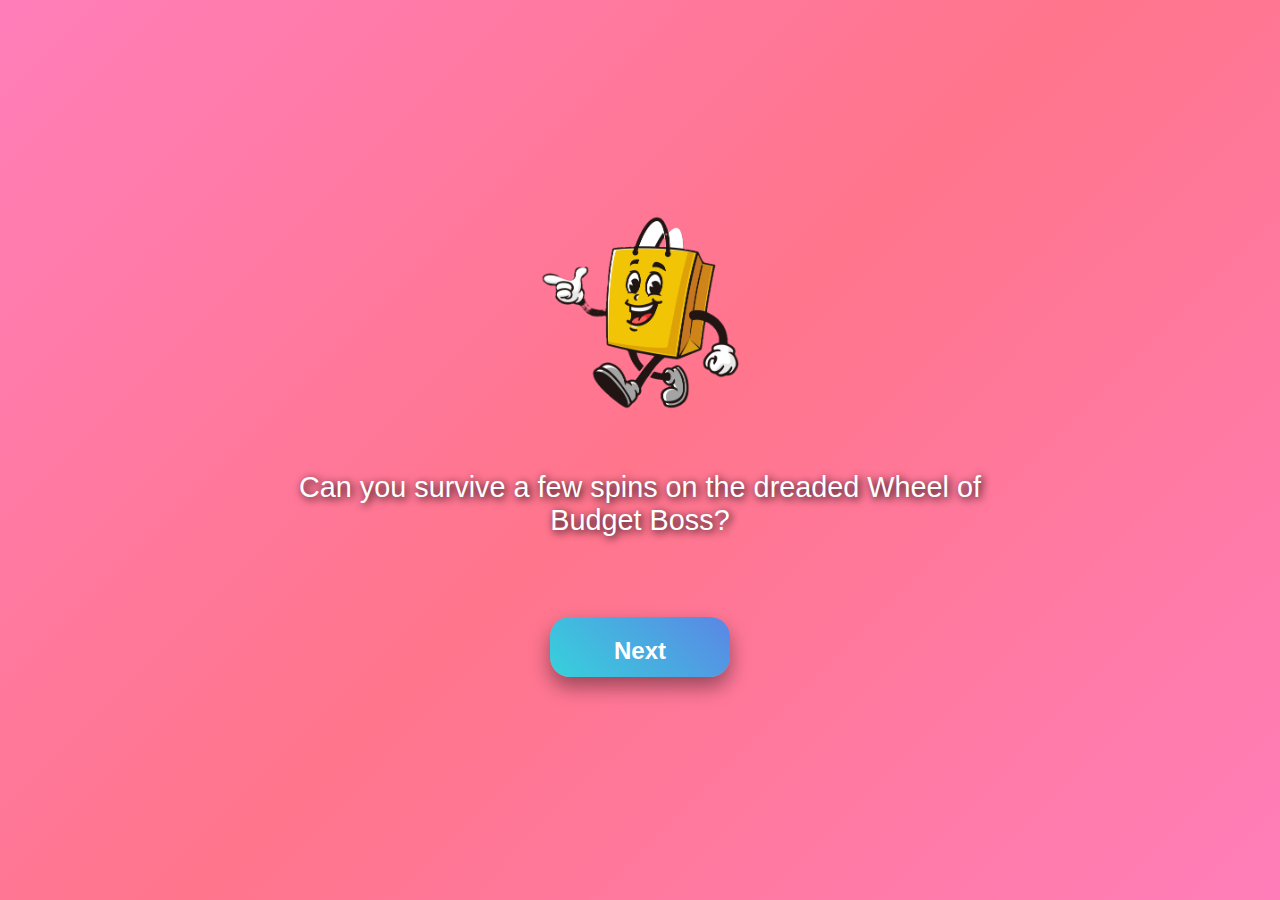
<file: index.html>
<!DOCTYPE html>
<html lang="en">
<head>
  <meta charset="UTF-8">
  <meta name="viewport" content="width=device-width, initial-scale=1.0">
  <title>Budget Boss - Start</title>
  <link rel="stylesheet" href="style.css">
</head>
<body class="start-screen">

  <div class="slides-container">
    <div class="slide" id="slide0">
      <img src="shopping_bag_man_pixian_ai.png" alt="Mannequin">
      <p>Can you survive a few spins on the dreaded Wheel of Budget Boss?</p>
    </div>

    <div class="slide" id="slide1">
      <img src="shopping_bag_man_pixian_ai.png" alt="Mannequin">
      <p>Your goal: Pick shirts and bottoms wisely to stay under budget. Expensive items are tempting, but can you afford them?</p>
    <p class="tip">💡 Tip: Always check the price tag! Knowing the cost helps you make smart choices.</p>

    </div>

    <div class="slide" id="slide2">
      <img src="shopping_bag_man_pixian_ai.png" alt="Mannequin">
      <p>Watch your total spent at the top of the screen. Go over budget and you can’t submit your outfit!</p>
    <p class="tip">💡 Did you know? Creating a budget means planning how to spend your money wisely.</p>

    </div>

    <div class="slide" id="slide3">
      <img src="shopping_bag_man_pixian_ai.png" alt="Mannequin">
      <p>Each outfit choice has a cost. Mix and match carefully! Are you ready to spin the wheel?</p>
    <p class="tip">💡 Smart shoppers compare prices and look for the best value, not just the cheapest or most expensive items.</p>

    </div>

<div class="slide" id="slide4">
  <img src="shopping_bag_man_pixian_ai.png" alt="Clothing Info" style="width:250px; margin-bottom:20px;">
  
  <p style="font-size:1.5rem; line-height:2rem; text-align:left; max-width:600px; margin:auto;">
    <strong>Clothing is essential for every household member!</strong><br><br>
    - Clothing tends to wear out quickly, especially children's items and work clothes.<br>
    - It's easy to get carried away while shopping online. Consider setting a monthly limit.<br>
    - You may splurge on a designer item, but most clothes can be found at affordable stores.<br><br>
    <strong>DID YOU KNOW?</strong> The average family in America spends <strong>$2,000 per year</strong> on clothing!<br>
    Items in this category typically cost <strong>$22–$110 per month</strong>, and most people budget between <strong>2%–5% of their monthly income</strong>.
  </p>
</div>

    <div class="slide-controls">
    <button id="prevBtn">← Previous</button>
    <button id="nextBtn">Next</button>
    </div> 

  </div>

  <script>
    let currentSlide = 0;
    const totalSlides = 5;

    function showSlide(index) {
      for (let i = 0; i < totalSlides; i++) {
        document.getElementById(`slide${i}`).style.display = 'none';
      }
      document.getElementById(`slide${index}`).style.display = 'flex';
    document.getElementById('prevBtn').style.display = index === 0 ? 'none' : 'inline-block';

    }

    document.getElementById('nextBtn').onclick = () => {
      currentSlide++;
      if (currentSlide < totalSlides) {
        showSlide(currentSlide);
      } else {
        window.location.href = 'wheel.html';
      }

    }

    document.getElementById('prevBtn').onclick = () => {
  if (currentSlide > 0) {
    currentSlide--;
    showSlide(currentSlide);
  }
}


    showSlide(currentSlide);
  </script>

</body>
</html>
</file>
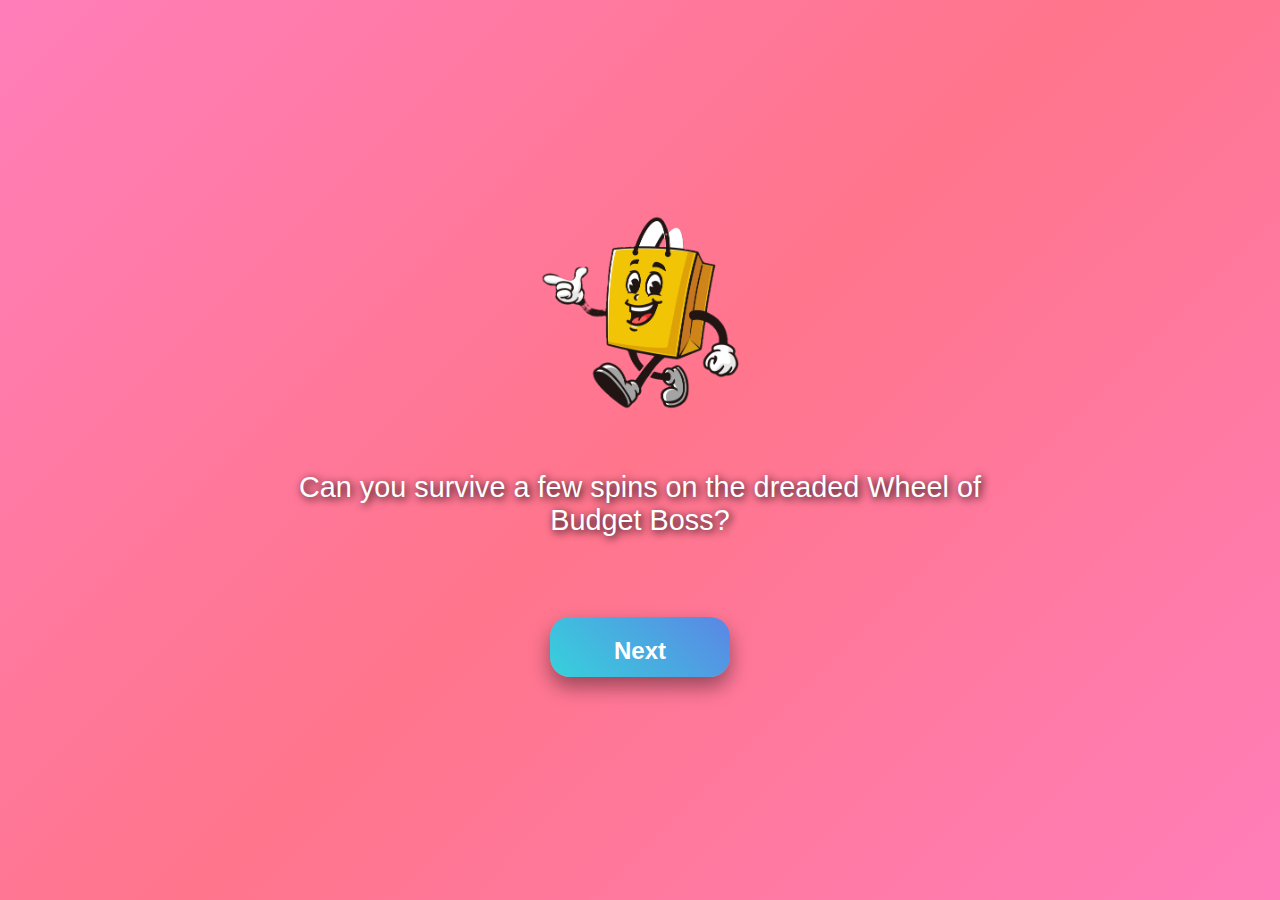
<file: game.html>
<!DOCTYPE html>
<html lang="en">
<head>
  <meta charset="UTF-8">
  <meta name="viewport" content="width=device-width, initial-scale=1.0">
  <title>Budget Boss - Choose Your Outfit</title>
  <link rel="stylesheet" href="style.css">
</head>
<body class="game-page">

  <div class="container">
    <h2>Build Your Outfit</h2>

    <div class=""control-container">
      <p>Budget: $<span id="budget"></span> | Total Spent: $<span id="totalSpent">0</span></p>

      <button id="submitBtn" onclick="submitOutfit()">Submit Outfit</button>
      <button onclick="resetOutfit()">Reset Outfit</button>
    </div>

    <div class="game-container">
      
      <!-- Mannequin Area -->
<div class="mannequin-container">
  <div id="mannequinLayer"></div>
</div>



      <!-- Clothing Rack Area -->
      <div id="clothingRack">
        <h3>Clothing Items (Click to add)</h3>
        <div id="itemsContainer"></div>
      </div>

    </div>

    <div class="controls-container">
  <button id="backWheelBtn" onclick="backToWheel()">Back to Wheel</button>

</div>


    <!-- Drawer -->
    <div id="drawer" class="locked">🔒 Locked Code</div>
  </div>

  <!-- Game logic -->
  <script src="game.js"></script>
</body>
</html>
</file>
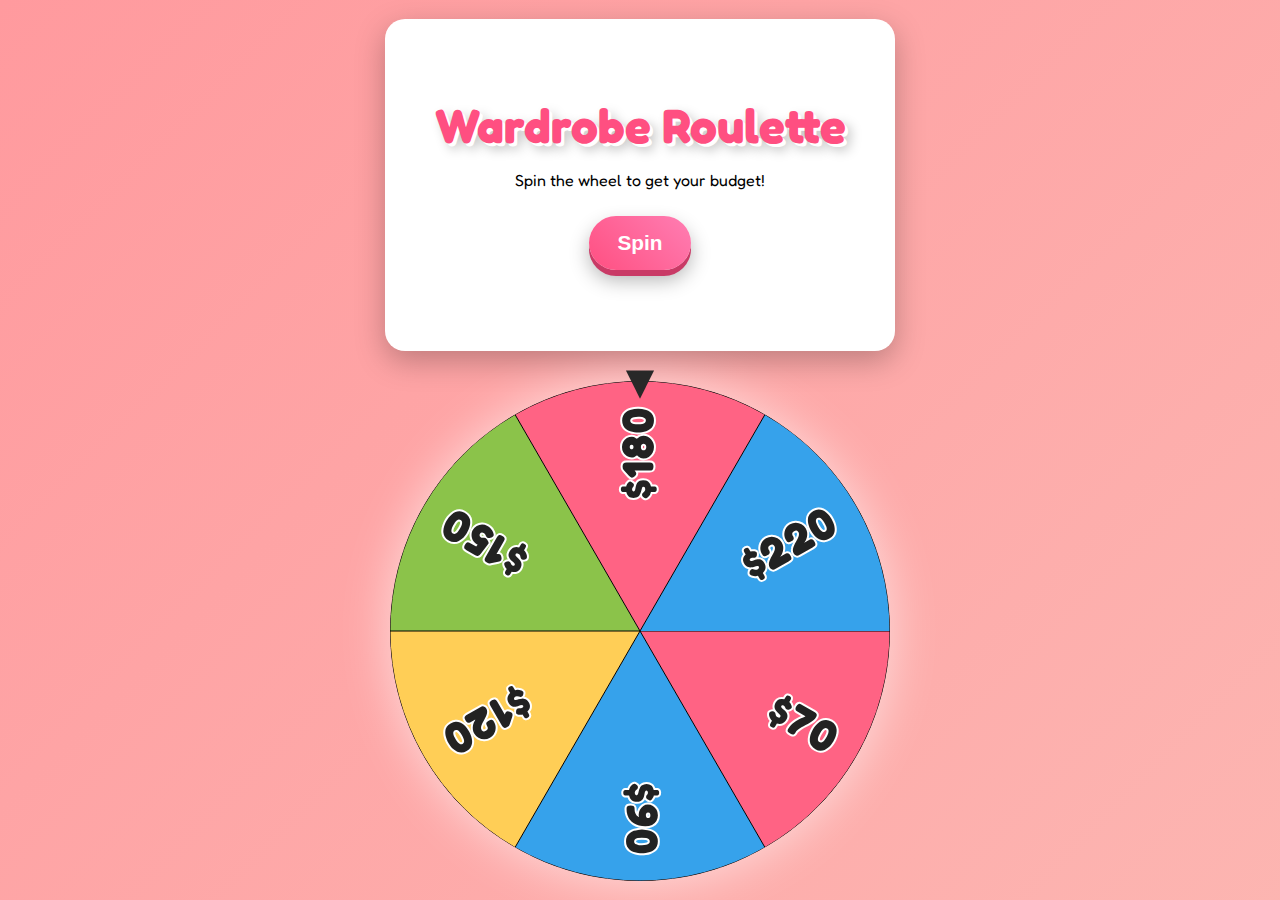
<file: wheel.html>
<!DOCTYPE html>
<html lang="en">
<head>
  <meta charset="UTF-8">
  <meta name="viewport" content="width=device-width, initial-scale=1.0">
  <title>Wardrobe Roulette</title>
  <link rel="stylesheet" href="style.css">
  <link href="https://fonts.googleapis.com/css2?family=Fredoka:wght@600&display=swap" rel="stylesheet">
</head>
<body class="wheel-page">

  <div class="wheel-layout">

    <!-- LEFT SIDE -->
    <div class="wheel-info">
  <h1>Wardrobe Roulette</h1>
  <p>Spin the wheel to get your budget!</p>

  <!-- Updated Spin Button -->
  <button id="spinBtn" class="spin-btn" onclick="spinWheel()">Spin</button>

  <p id="budgetDisplay" class="budget-text"></p>

  <button id="startGameBtn" class="start-btn" style="display:none" onclick="startGame()">Start Choosing Outfit</button>
</div>


    <!-- RIGHT SIDE -->
    <div class="wheel-container">
      <div id="stopper">▼</div>
      <canvas id="wheel" width="500" height="500"></canvas>
    </div>

  </div>

  <script src="game.js"></script>
</body>
</html>
</file>
<file: style.css>
/* GAME PAGE STYLES */
body.game-page {
  background: linear-gradient(135deg, #36d1dc, #5b86e5); /* blue gradient */
  font-family: 'Trebuchet MS', sans-serif;
  min-height: 100vh;
  margin: 0;
  padding: 20px;
  color: #000;
  display: flex;
  justify-content: center;
  align-items: flex-start;
}

body.game-page .container {
  background: white;        /* opaque for contrast */
  color: #000;              /* dark text */
  width: 750px;
  margin: 40px auto;
  padding: 30px;
  border-radius: 12px;
  box-shadow: 0 6px 20px rgba(0,0,0,0.2);
}

/* Headings */
.container h2 {
  font-size: 2.5rem;
  margin-bottom: 15px;
}

#clothingRack h3 {
  font-size: 1.8rem;
  margin-bottom: 10px;
}

/* Game container layout */
.game-container {
  display: flex;
  gap: 30px;
  align-items: flex-start;
  justify-content: flex-start; /* so info box sits to the right of the rack */
}


/* Mannequin */
.mannequin-container {
  position: relative;
  width: 300px;
  height: 450px;
  border: 2px dashed #aaa;  /* optional dashed border to show empty space */
  border-radius: 12px;
  background: #f9f9f9;       /* light background so clothes stand out */
}


#mannequin {
  width: 100%;
  height: auto;
}

#mannequinLayer {
  position: absolute;
  top: 0;
  left: 0;
  width: 100%;
  height: 100%;
  pointer-events: none;
  z-index: 10; /* make clothes appear on top */
}

/* Clothing rack items */
#itemsContainer {
  display: flex;
  flex-wrap: wrap;
  justify-content: flex-start;
  max-width: 400px;
}

.item {
  border: 2px solid #ccc;
  border-radius: 8px;
  padding: 5px;
  margin: 5px;
  cursor: pointer;
  width: 90px;
  text-align: center;
  position: relative;
  transition: transform 0.2s;
  background: #fff;
}

.item:hover {
  transform: scale(1.1);
  border-color: green;
}

.selected {
  border: 2px solid green;
  background: #e8fbe8;
}

/* Clothing images pop */
#itemsContainer .item img {
  width: 60px;
  height: auto;
  box-shadow: 0 4px 10px rgba(0,0,0,0.3);
  margin-bottom: 5px;
}

/* Arrows for cycling colors */
/* ---------------- Arrows for cycling colors ---------------- */
/* ---------------- Arrows for cycling colors ---------------- */
.arrow {
  cursor: pointer;
  background: none;
  border: none;
  font-size: 14px;
  position: absolute;
  top: 35%;
  width: 20px;
  height: 20px;
  color: #333;
  font-weight: bold;
  text-align: center;
  line-height: 20px;
  padding: 0;
  margin: 0;
  opacity: 0.7;
  transition: all 0.2s ease;
  z-index: 20;  /* ensures arrows are above clothes */
}

.arrow:hover {
  transform: scale(1.2);
  opacity: 1;
}

.arrow.left {
  left: -3px;   /* move slightly inwards so it doesn’t overlap image */
}

.arrow.right {
  right: -3px;  /* move slightly inwards so it doesn’t overlap image */
}



/* Buttons */
button {
  padding: 12px 20px;
  margin: 10px 5px;
  font-size: 1rem;
  border-radius: 10px;
  border: none;
  cursor: pointer;
  background: linear-gradient(45deg, #36d1dc, #5b86e5);
  color: #fff;
  box-shadow: 0 6px 12px rgba(0,0,0,0.3);
  transition: all 0.3s ease;
}

button:hover {
  transform: scale(1.05);
  box-shadow: 0 10px 20px rgba(0,0,0,0.4);
}

/* Drawer */
#drawer {
  margin-top: 20px;
  padding: 15px;
  border-radius: 10px;
  font-size: 18px;
  transition: all 0.3s ease;
  text-align: center;
}

.locked {
  background: #ddd;
}

.unlocked {
  background: #b7f3b7;
  transform: translateY(-5px);
  box-shadow: 0 5px 15px rgba(0,0,0,0.3);
}

.game-container {
  display: flex;
  justify-content: space-between; /* mannequin left, rack+controls right */
  align-items: flex-start;
  gap: 30px;
  margin-top: 20px;
}

.controls-container {
  display: flex;
  flex-direction: column; /* stack timer and buttons vertically */
  align-items: flex-end;  /* move everything to the right */
  gap: 10px;              /* space between elements */
}

.controls-container button {
  width: 150px;          /* optional: same size for buttons */
}

/* Wheel Page */
body.wheel-page {
  font-family: 'Fredoka', sans-serif;
  margin: 0;
  min-height: 100vh;

  display: flex;
  justify-content: center;
  align-items: center;

  background: linear-gradient(135deg,#ff9a9e,#fad0c4,#fbc2eb);
  background-size: 400% 400%;
  animation: gradientMove 12s ease infinite;
}

@keyframes gradientMove {
  0% { background-position: 0% 50%; }
  50% { background-position: 100% 50%; }
  100% { background-position: 0% 50%; }
}

.wheel-layout {
  display: flex;
  flex-direction: column;   /* ⭐ STACK ITEMS */
  align-items: center;
  justify-content: center;
  gap: 30px;

  width: 100%;
  max-width: 900px;
  margin: auto;
  text-align: center;
}

.wheel-info {
  background: white;
  padding: 45px;
  border-radius: 20px;
  box-shadow: 0 10px 30px rgba(0,0,0,0.25);
  text-align: center;
  width: 90%;
  max-width: 420px;
}

.wheel-info h1 {
  font-size: 3rem;
  color: #ff4f81;
  margin-bottom: 10px;

  text-shadow:
    3px 3px 0 #fff,
    6px 6px 12px rgba(0,0,0,0.25);
}

.subtitle {
  font-size: 1.2rem;
  margin-bottom: 25px;
}

.spin-btn,
.start-btn {
  font-size: 1.3rem;
  font-weight: bold;
  padding: 15px 28px;
  margin-top: 10px;

  background: linear-gradient(45deg,#ff4f81,#ff7eb3);
  color: white;
  border: none;
  border-radius: 30px;
  cursor: pointer;

  box-shadow:
    0 6px 0 #c93a66,
    0 12px 20px rgba(0,0,0,0.3);

  transition: all 0.15s ease;
}

.spin-btn:hover,
.start-btn:hover {
  transform: scale(1.05);
}

.spin-btn:active,
.start-btn:active {
  transform: translateY(4px);
  box-shadow:
    0 2px 0 #c93a66,
    0 6px 10px rgba(0,0,0,0.3);
}

.budget-text {
  font-size: 1.6rem;
  margin-top: 20px;
  color: #333;
  font-weight: bold;
}

body.wheel-page .container {
  background: white;
  padding: 50px 60px;
  border-radius: 12px;
  box-shadow: 0 6px 20px rgba(0,0,0,0.2);
  text-align: center;
  margin-bottom: 30px;
}


.wheel-container {
  position: relative;
  width: min(80vw, 500px);
  height: min(80vw, 500px);

  display: flex;
  justify-content: center;
  align-items: center;
}



#wheel {
  display: block;
  margin: auto;
  filter: drop-shadow(0 0 25px rgba(255,255,255,0.6));
  border-radius: 50%;
  transition: transform 0.1s linear;
    position: relative;
  z-index: 1;
}


@keyframes idleSpin {
  from { transform: rotate(0deg); }
  to { transform: rotate(360deg); }
}

#stopper {
  position: absolute;
  top: -30px;
  left: 50%;
  transform: translateX(-50%);

  font-size: 48px;
  color: #282828;

  z-index: 10;   /* ⭐ KEY LINE — puts it in front */
}


@keyframes bounce {
  from { transform: translate(-50%,0); }
  to   { transform: translate(-50%,6px); }
}


.bg-decor::before,
.bg-decor::after {
  content: "";
  position: fixed;
  width: 220px;
  height: 220px;
  border-radius: 50%;
  background: rgba(255,255,255,0.25);
  filter: blur(50px);
  animation: floaty 8s ease-in-out infinite;
}

.bg-decor::before {
  top: 10%;
  left: 5%;
}

.bg-decor::after {
  bottom: 10%;
  right: 5%;
  animation-delay: 4s;
}

@keyframes floaty {
  0%,100% { transform: translateY(0); }
  50% { transform: translateY(-30px); }
}



/* START SCREEN */
body.start-screen {
  display: flex;
  justify-content: center;
  align-items: center;
  height: 100vh;
  margin: 0;
  background: linear-gradient(135deg, #ff7eb9, #ff758c, #ff7eb9);
  font-family: 'Trebuchet MS', sans-serif;
  color: #fff;
}

.slides-container {
  display: flex;
  flex-direction: column;
  align-items: center;
  text-align: center;
  max-width: 700px;
  padding: 20px;
}

.slide {
  display: none; /* JS will show */
  flex-direction: column;
  align-items: center;
}

.slide img {
  width: 250px;
  margin-bottom: 30px;
}

.slide p {
  font-size: 1.8rem;
  margin-bottom: 40px;
  text-shadow: 2px 2px 8px #000;
}

#nextBtn {
  padding: 20px 50px;
  font-size: 1.5rem;
  font-weight: bold;
  background: linear-gradient(45deg, #36d1dc, #5b86e5);
  border: none;
  border-radius: 20px;
  color: #fff;
  cursor: pointer;
  box-shadow: 0 10px 20px rgba(0,0,0,0.4);
  transition: all 0.3s ease;
}

#nextBtn:hover {
  transform: scale(1.1);
  box-shadow: 0 15px 25px rgba(0,0,0,0.5);
}

.slide .tip {
  font-size: 1.2rem;
  margin-top: 10px;
  color: #fff;
  text-shadow: 1px 1px 3px #000;
  font-style: italic;
}


.slide-controls {
  margin-top: 30px;
  display: flex;
  justify-content: center;
  gap: 20px;
}

/* Make both buttons same size */
.slide-controls button {
  width: 180px;           /* same width for both */
  height: 60px;           /* same height */
  font-size: 1.5rem;      /* text size */
  border-radius: 15px;    /* rounded corners */
  border: none;
  cursor: pointer;
  background: linear-gradient(45deg, #36d1dc, #5b86e5);
  color: #fff;
  box-shadow: 0 6px 15px rgba(0,0,0,0.3);
  text-align: center;     /* center the arrow/text */
}

.slide-controls button:hover {
  transform: scale(1.1);
}



body.wheel-page button {
  font-size: 1.3rem;
  font-weight: bold;
  padding: 15px 28px;

  background: linear-gradient(45deg,#ff4f81,#ff7eb3);
  border-radius: 30px;

  box-shadow:
    0 6px 0 #c93a66,
    0 10px 20px rgba(0,0,0,0.3);

  transition: all 0.15s ease;
}

body.wheel-page button:active {
  transform: translateY(4px);
  box-shadow:
    0 2px 0 #c93a66,
    0 6px 10px rgba(0,0,0,0.3);
}
</file>
